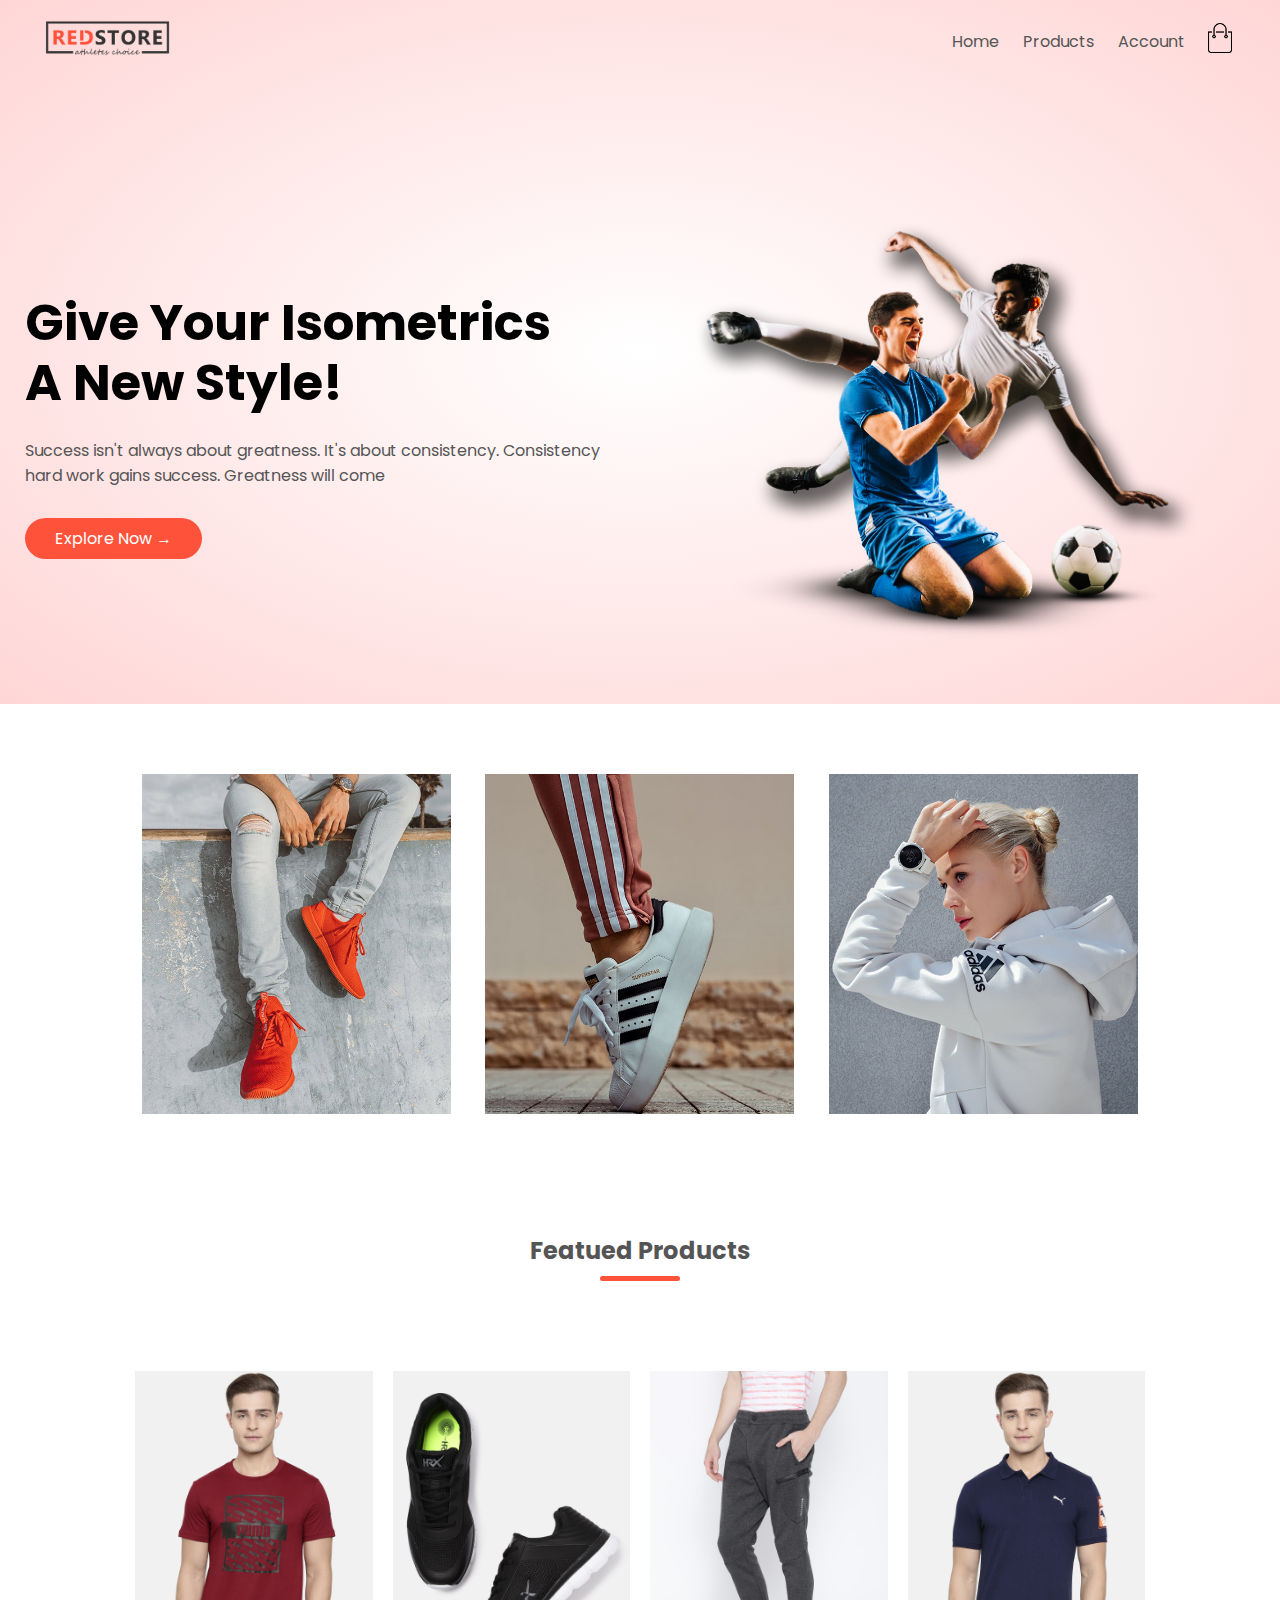
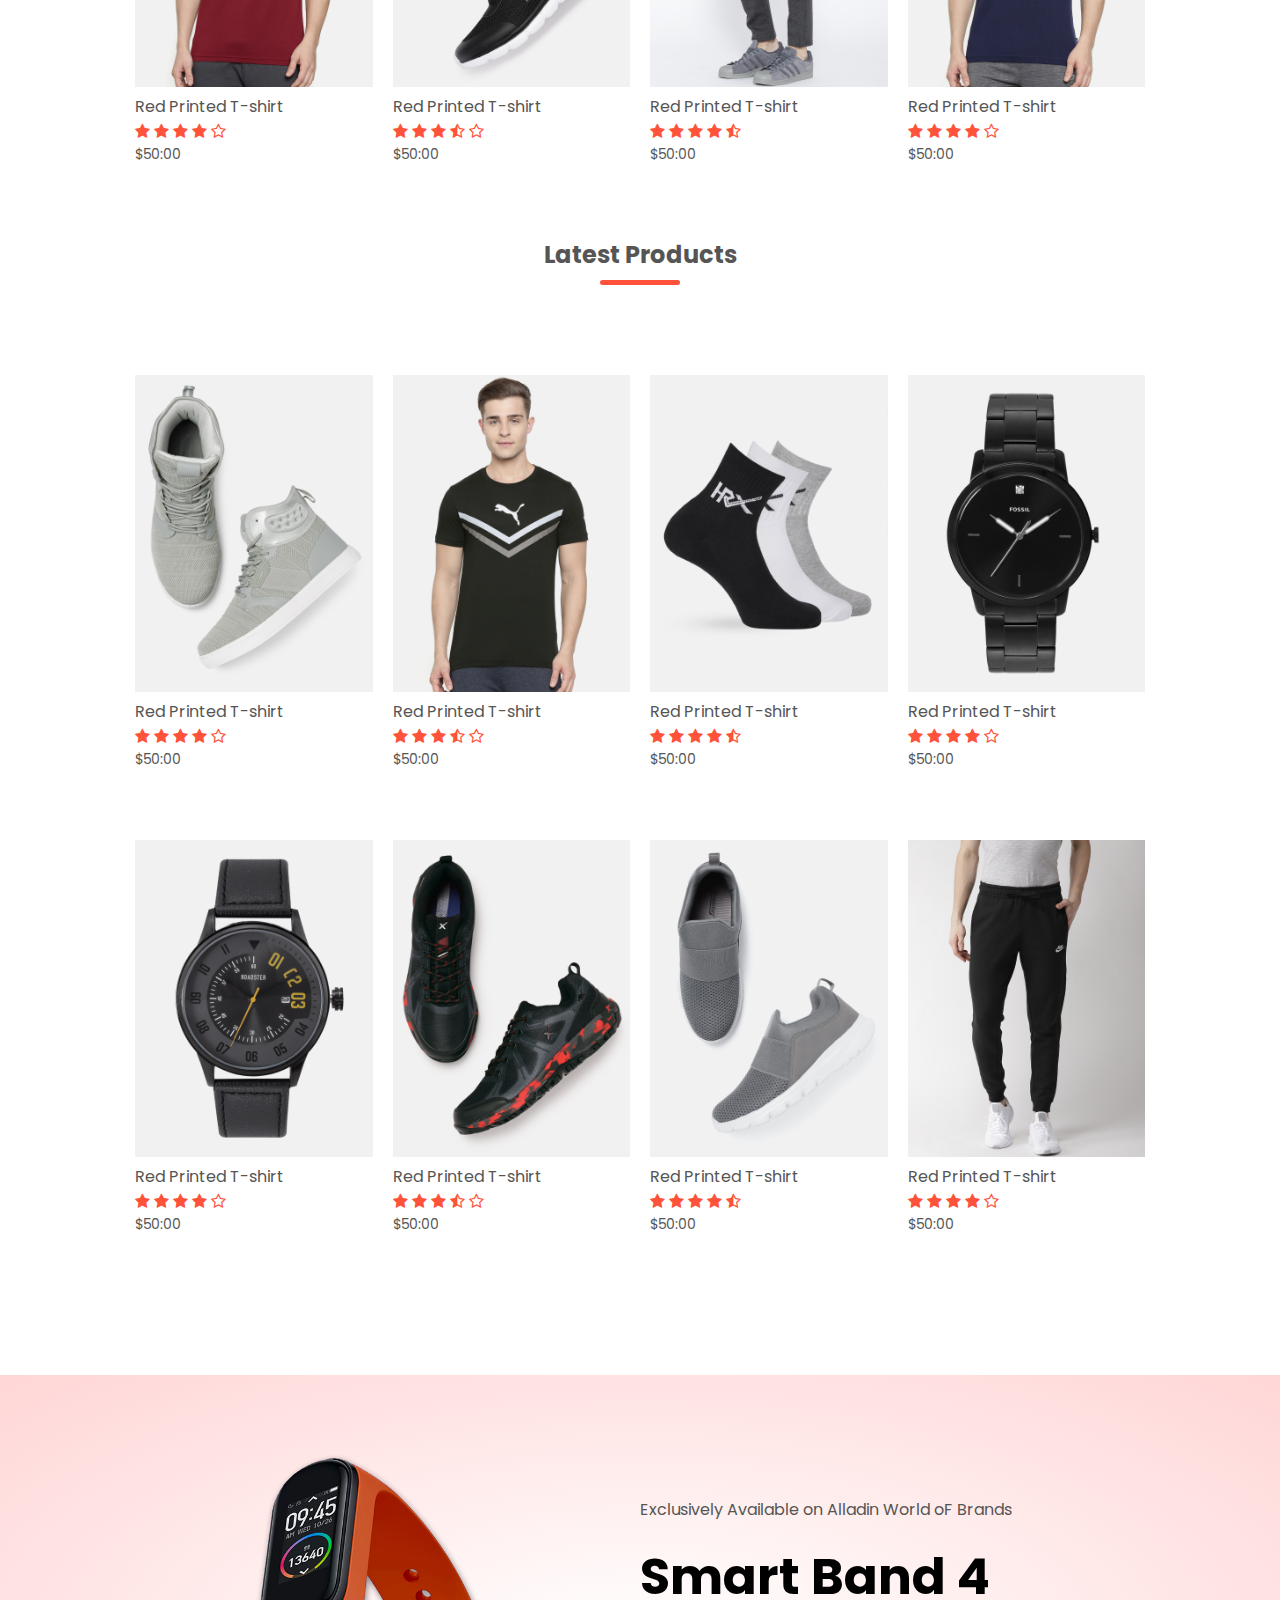
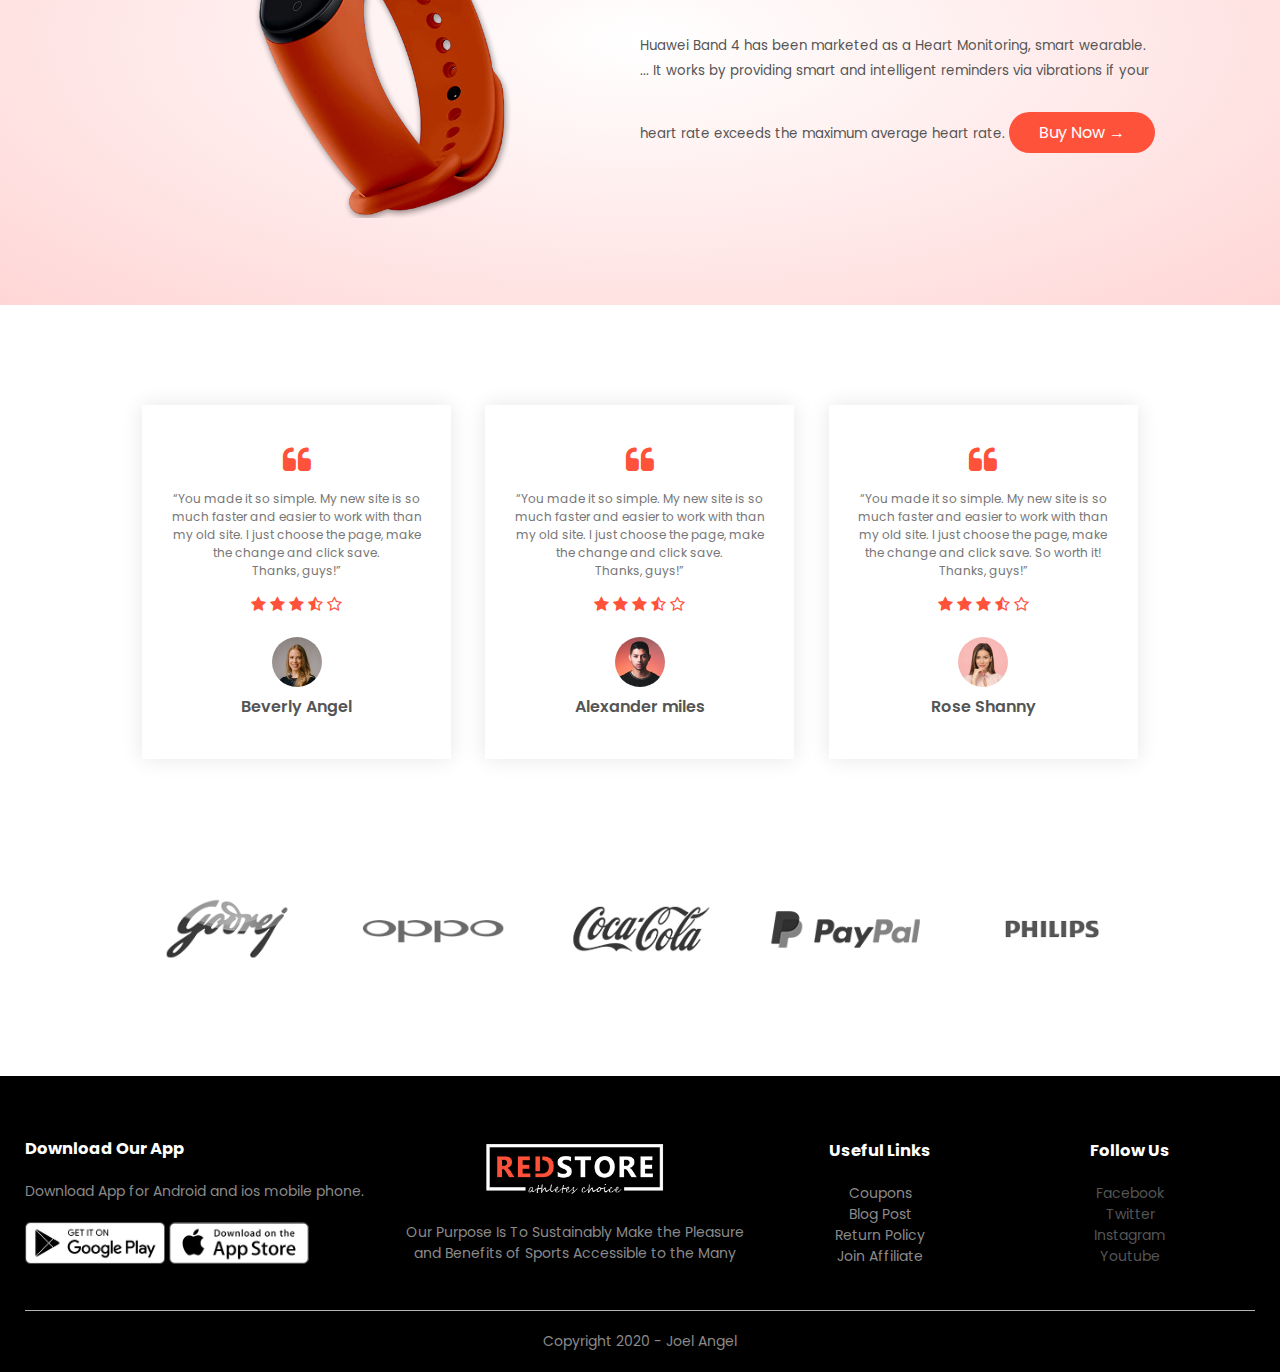
<file: index.html>
<!DOCTYPE html>
<html lang="en">

<head>
    <meta charset="UTF-8">
    <meta name="viewport" content="width=device-width, initial-scale=1.0">
    <title>Document</title>
    <link href="style.css" rel="stylesheet">
    <link href="https://fonts.googleapis.com/css2?family=Poppins:wght@200;300;400;500;600;700&display=swap"
        rel="stylesheet">
    <link rel="stylesheet" href="https://stackpath.bootstrapcdn.com/font-awesome/4.7.0/css/font-awesome.min.css">
</head>

<body>
    <!---------------Header Section---------------->
    <div class="header">
        <!--Section of the header-->
        <div class="container">
            <!--Never forget the container-->
            <div class="navbar">
                <div class="logo">
                    <a href="index.html"><img src="/img/logo.png" width="125px"></a>
                </div>
                <nav>
                    <ul id="MenuItems">
                        <li><a href="index.html">Home</a></li>
                        <li><a href="product.html">Products</a></li>
                        <!-- <li><a href="">About</a></li>
                        <li><a href="">Contact</a></li> -->
                        <li><a href="account.html">Account</a></li>
                    </ul>
                </nav>
                <a href="cart.html"><img src="/img/cart.png" width="30px" height="30px"></a>
                <img src="/img/menu.png" class="menu-icon" onclick="menutoggle()">
            </div>
            <div class="row">
                <!--The div row is for multiple columns-->
                <div class="col-2">
                    <h1>Give Your Isometrics<br> A New Style!</h1>
                    <p>Success isn't always about greatness. It's about consistency. Consistency<br>hard work gains
                        success. Greatness will come</p>
                    <a href="" class="btn">Explore Now &#8594;</a>
                </div>
                <div class="col-2">
                    <img src="/img/image1.png">
                </div>
            </div>
        </div>
    </div>
    <!---------------Featured Categories---------------->
    <section id="categories">
        <div class="small-container">
            <div class="row">
                <div class="col-3">
                    <img src="/img/category-1.jpg">
                </div>
                <div class="col-3">
                    <img src="/img/category-2.jpg">
                </div>
                <div class="col-3">
                    <img src="/img/category-3.jpg">
                </div>
            </div>
        </div>
    </section>
    <!---------------Featured Products---------------->
    <div class="small-container ">
        <h2 class="title">Featued Products</h2>
        <div class="row">
            <div class="col-4">
                <a href="product-detail.html"> <img src="/img/product-1.jpg"></a>
                <a href="product-detail.html">
                    <h4>Red Printed T-shirt</h4>
                </a>
                <div class="rating">
                    <i class="fa fa-star"></i>
                    <i class="fa fa-star"></i>
                    <i class="fa fa-star"></i>
                    <i class="fa fa-star"></i>
                    <i class="fa fa-star-o"></i>
                </div>
                <p>$50:00</p>
            </div>
            <div class="col-4">
                <a href="cart.html"><img src="/img/product-2.jpg"></a>
                <a href="cart.html" <h4>Red Printed T-shirt</h4></a>
                <div class="rating">
                    <i class="fa fa-star"></i>
                    <i class="fa fa-star"></i>
                    <i class="fa fa-star"></i>
                    <i class="fa fa-star-half-o"></i>
                    <i class="fa fa-star-o"></i>
                </div>
                <p>$50:00</p>
            </div>
            <div class="col-4">
                <a href="cart.html"><img src="/img/product-3.jpg"></a>
                <h4>Red Printed T-shirt</h4>
                <div class="rating">
                    <i class="fa fa-star"></i>
                    <i class="fa fa-star"></i>
                    <i class="fa fa-star"></i>
                    <i class="fa fa-star"></i>
                    <i class="fa fa-star-half-o"></i>
                </div>
                <p>$50:00</p>
            </div>
            <div class="col-4">
                <img src="/img/product-4.jpg" alt="">
                <h4>Red Printed T-shirt</h4>
                <div class="rating">
                    <i class="fa fa-star"></i>
                    <i class="fa fa-star"></i>
                    <i class="fa fa-star"></i>
                    <i class="fa fa-star"></i>
                    <i class="fa fa-star-o"></i>
                </div>
                <p>$50:00</p>
            </div>
        </div>
        <h2 class="title">Latest Products</h2>
        <div class="row">
            <div class="col-4">
                <img src="/img/product-5.jpg" alt="">
                <h4>Red Printed T-shirt</h4>
                <div class="rating">
                    <i class="fa fa-star"></i>
                    <i class="fa fa-star"></i>
                    <i class="fa fa-star"></i>
                    <i class="fa fa-star"></i>
                    <i class="fa fa-star-o"></i>
                </div>
                <p>$50:00</p>
            </div>
            <div class="col-4">
                <img src="/img/product-6.jpg" alt="">
                <h4>Red Printed T-shirt</h4>
                <div class="rating">
                    <i class="fa fa-star"></i>
                    <i class="fa fa-star"></i>
                    <i class="fa fa-star"></i>
                    <i class="fa fa-star-half-o"></i>
                    <i class="fa fa-star-o"></i>
                </div>
                <p>$50:00</p>
            </div>
            <div class="col-4">
                <img src="/img/product-7.jpg" alt="">
                <h4>Red Printed T-shirt</h4>
                <div class="rating">
                    <i class="fa fa-star"></i>
                    <i class="fa fa-star"></i>
                    <i class="fa fa-star"></i>
                    <i class="fa fa-star"></i>
                    <i class="fa fa-star-half-o"></i>
                </div>
                <p>$50:00</p>
            </div>
            <div class="col-4">
                <img src="/img/product-8.jpg" alt="">
                <h4>Red Printed T-shirt</h4>
                <div class="rating">
                    <i class="fa fa-star"></i>
                    <i class="fa fa-star"></i>
                    <i class="fa fa-star"></i>
                    <i class="fa fa-star"></i>
                    <i class="fa fa-star-o"></i>
                </div>
                <p>$50:00</p>
            </div>
            <div class="row">
                <div class="col-4">
                    <img src="/img/product-9.jpg" alt="">
                    <h4>Red Printed T-shirt</h4>
                    <div class="rating">
                        <i class="fa fa-star"></i>
                        <i class="fa fa-star"></i>
                        <i class="fa fa-star"></i>
                        <i class="fa fa-star"></i>
                        <i class="fa fa-star-o"></i>
                    </div>
                    <p>$50:00</p>
                </div>
                <div class="col-4">
                    <img src="/img/product-10.jpg" alt="">
                    <h4>Red Printed T-shirt</h4>
                    <div class="rating">
                        <i class="fa fa-star"></i>
                        <i class="fa fa-star"></i>
                        <i class="fa fa-star"></i>
                        <i class="fa fa-star-half-o"></i>
                        <i class="fa fa-star-o"></i>
                    </div>
                    <p>$50:00</p>
                </div>
                <div class="col-4">
                    <img src="/img/product-11.jpg" alt="">
                    <h4>Red Printed T-shirt</h4>
                    <div class="rating">
                        <i class="fa fa-star"></i>
                        <i class="fa fa-star"></i>
                        <i class="fa fa-star"></i>
                        <i class="fa fa-star"></i>
                        <i class="fa fa-star-half-o"></i>
                    </div>
                    <p>$50:00</p>
                </div>
                <div class="col-4">
                    <img src="/img/product-12.jpg" alt="">
                    <h4>Red Printed T-shirt</h4>
                    <div class="rating">
                        <i class="fa fa-star"></i>
                        <i class="fa fa-star"></i>
                        <i class="fa fa-star"></i>
                        <i class="fa fa-star"></i>
                        <i class="fa fa-star-o"></i>
                    </div>
                    <p>$50:00</p>
                </div>
            </div>
        </div>
    </div>
    <!----------offer------------>
    <div class="offer">
        <div class="small-container">
            <div class="row">
                <div class="col-2">
                    <img src="/img/exclusive.png" class="offer-img">
                </div>
                <div class="col-2">
                    <p>Exclusively Available on Alladin World oF Brands</p>
                    <h1>Smart Band 4</h1>
                    <small>
                        Huawei Band 4 has been marketed as a Heart Monitoring, smart wearable. ... It works by providing
                        smart and intelligent reminders via vibrations if your heart rate exceeds the maximum average
                        heart rate.
                    </small>
                    <a href="" class="btn">Buy Now &#8594;</a>
                </div>
            </div>
        </div>
    </div>
    <!------Testimonial------>
    <div class="testimonial">
        <div class="small-container">
            <div class="row">
                <div class="col-3">
                    <i class="fa fa-quote-left"></i>
                    <p>“You made it so simple. My new site is so much faster and easier to work with than my old site. I
                        just choose the page, make the change and click save.
                        <br>
                        Thanks, guys!”</p>
                    <div class="rating">
                        <i class="fa fa-star"></i>
                        <i class="fa fa-star"></i>
                        <i class="fa fa-star"></i>
                        <i class="fa fa-star-half-o"></i>
                        <i class="fa fa-star-o"></i>
                    </div>
                    <img src="/img/user-1.png" alt="">
                    <h3>Beverly Angel</h3>
                </div>
                <div class="col-3">
                    <i class="fa fa-quote-left"></i>
                    <p>“You made it so simple. My new site is so much faster and easier to work with than my old site. I
                        just choose the page, make the change and click save.
                        <br>
                        Thanks, guys!”</p>
                    <div class="rating">
                        <i class="fa fa-star"></i>
                        <i class="fa fa-star"></i>
                        <i class="fa fa-star"></i>
                        <i class="fa fa-star-half-o"></i>
                        <i class="fa fa-star-o"></i>
                    </div>
                    <img src="/img/user-2.png" alt="">
                    <h3>Alexander miles</h3>
                </div>
                <div class="col-3">
                    <i class="fa fa-quote-left"></i>
                    <p>“You made it so simple. My new site is so much faster and easier to work with than my old site. I
                        just choose the page, make the change and click save. So worth it!
                        <br>
                        Thanks, guys!”</p>
                    <div class="rating">
                        <i class="fa fa-star"></i>
                        <i class="fa fa-star"></i>
                        <i class="fa fa-star"></i>
                        <i class="fa fa-star-half-o"></i>
                        <i class="fa fa-star-o"></i>
                    </div>
                    <img src="/img/user-3.png" alt="">
                    <h3>Rose Shanny</h3>
                </div>
            </div>
        </div>
    </div>
    <!-------brands---------->
    <div class="brands">
        <div class="small-container">
            <div class="row">
                <div class="col-5">
                    <img src="/img/logo-godrej.png">
                </div>
                <div class="col-5">
                    <img src="/img/logo-oppo.png">
                </div>
                <div class="col-5">
                    <img src="/img/logo-coca-cola.png">
                </div>
                <div class="col-5">
                    <img src="/img/logo-paypal.png">
                </div>
                <div class="col-5">
                    <img src="/img/logo-philips.png">
                </div>
            </div>
        </div>
    </div>
    <!----------Footer--------->
    <div class="footer">
        <div class="container">
            <div class="row">
                <div class="footer-col-1">
                    <h3>Download Our App</h3>
                    <p>Download App for Android and ios mobile phone.</p>
                    <div class="app-logo">
                        <img src="/img/play-store.png" alt="">
                        <img src="/img/app-store.png" alt="">
                    </div>
                </div>
                <div class="footer-col-2">
                    <img src="/img/logo-white.png">
                    <p>Our Purpose Is To Sustainably Make the Pleasure and Benefits of Sports Accessible to the Many</p>
                </div>
                <div class="footer-col-3">
                    <h3>Useful Links</h3>
                    <ul>
                        <li>Coupons</li>
                        <li>Blog Post</li>
                        <li>Return Policy</li> 
                        <li>Join Affiliate</li>
                    </ul>
                </div>
                <div class="footer-col-4">
                    <h3>Follow Us</h3>
                    <ul>
                        <li><a href="http://www.facebook.com/">Facebook</a></li>
                        <li><a href="http://www.twitter.com/">Twitter</a></li>
                        <li><a href="http://www.instagram.com/">Instagram</a></li>
                        <li><a href="http://www.youtube.com/">Youtube</a></li>
                    </ul>
                </div>
            </div>
            <hr>
            <p class="copyright">Copyright 2020 - Joel Angel</p>
        </div>
    </div>
    <!-- ---------js for toggle menu--------- -->
    <script>
        var MenuItems = document.getElementById("MenuItems");

        MenuItems.style.maxHeight = "0px";

        function menutoggle() {
            if (MenuItems.style.maxHeight == "0px") {
                MenuItems.style.maxHeight = "200px";
            } else {
                MenuItems.style.maxHeight = "0px";
            }

        }
    </script>
</body>

   
</html>
</file>
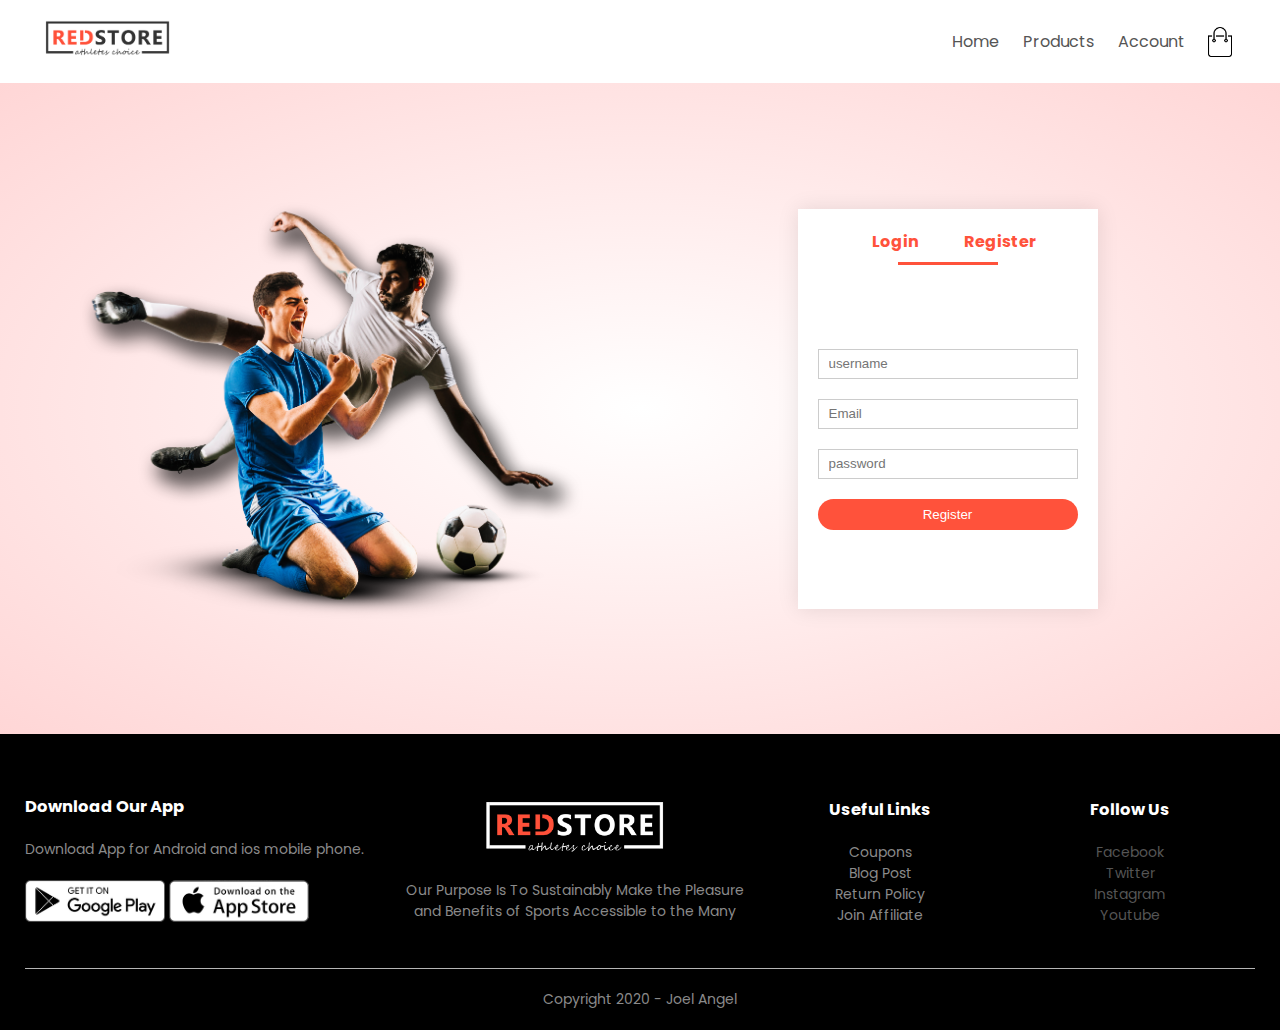
<file: account.html>
<!DOCTYPE html>
<html lang="en">
  <head>
    <meta charset="UTF-8" />
    <meta name="viewport" content="width=device-width, initial-scale=1.0" />
    <title>Account</title>
    <link href="style.css" rel="stylesheet" />
    <link
      href="https://fonts.googleapis.com/css2?family=Poppins:wght@200;300;400;500;600;700&display=swap"
      rel="stylesheet"
    />
    <link
      rel="stylesheet"
      href="https://stackpath.bootstrapcdn.com/font-awesome/4.7.0/css/font-awesome.min.css"
    />
  </head>
  <body>
    <!---------------Header Section---------------->
    <!--Section of the header-->
    <div class="container">
      <!--Never forget the container-->
      <div class="navbar">
        <div class="logo">
          <a href="index.html"><img src="/img/logo.png" width="125px" /></a>
        </div>
        <nav>
          <ul id="MenuItems">
            <li><a href="index.html">Home</a></li>
            <li><a href="product.html">Products</a></li>
            <!-- <li><a href = "">About</a></li>
            <li><a href = "">Contact</a></li> -->
            <li><a href="account.html">Account</a></li>
          </ul>
        </nav>
        <img src="/img/cart.png" width="30px" height="30px" />
        <img src="/img/menu.png" class="menu-icon" onclick="menutoggle()" />
      </div>
    </div>
    <!-- ----------------account--------------    -->
    <div class="account-page">
      <div class="container">
        <div class="row">
          <div class="col-2">
            <img src="/img/image1.png" width="100%" />
          </div>
          <div class="col-2">
            <div class="form-container">
              <div class="formbtn">
                <span onclick="login()">Login</span>
                <span onclick="register()">Register</span>
                <hr id="Indicator" />
              </div>
              <form id="loginForm">
                <input type="text" placeholder="username" required />
                <input type="password" placeholder="password" required />
                <button type="submit" class="btn">Login</button>
                <a href="">Forgot Password</a>
              </form>
              <form id="RegForm">
                <input type="text" placeholder="username" required />
                <input type="Email" placeholder="Email" required />
                <input type="password" placeholder="password" />
                <button type="submit" class="btn">Register</button>
              </form>
            </div>
          </div>
        </div>
      </div>
    </div>
    <!----------Footer--------->
    <div class="footer">
      <div class="container">
        <div class="row">
          <div class="footer-col-1">
            <h3>Download Our App</h3>
            <p>Download App for Android and ios mobile phone.</p>
            <div class="app-logo">
              <img src="/img/play-store.png" alt="" />
              <img src="/img/app-store.png" alt="" />
            </div>
          </div>
          <div class="footer-col-2">
            <img src="/img/logo-white.png" />
            <p>
              Our Purpose Is To Sustainably Make the Pleasure and Benefits of
              Sports Accessible to the Many
            </p>
          </div>
          <div class="footer-col-3">
            <h3>Useful Links</h3>
            <ul>
              <li>Coupons</li>
              <li>Blog Post</li>
              <li>Return Policy</li>
              <li>Join Affiliate</li>
            </ul>
          </div>
          <div class="footer-col-4">
            <h3>Follow Us</h3>
            <ul>
              <li><a href="http://www.facebook.com/">Facebook</a></li>
              <li><a href="http://www.twitter.com/">Twitter</a></li>
              <li><a href="http://www.instagram.com/">Instagram</a></li>
              <li><a href="http://www.youtube.com/">Youtube</a></li>
            </ul>
          </div>
        </div>
        <hr />
        <p class="copyright">Copyright 2020 - Joel Angel</p>
      </div>
    </div>
    <!-- ---------js for toggle menu--------- -->
    <script>
      var MenuItems = document.getElementById("MenuItems");

      MenuItems.style.maxHeight = "0px";

      function menutoggle() {
        if (MenuItems.style.maxHeight == "0px") {
          MenuItems.style.maxHeight = "200px";
        } else {
          MenuItems.style.maxHeight = "0px";
        }
      }
    </script>
    <!--js for account-->
    <script>
      var LoginForm = document.getElementById("loginForm");
      var RegForm = document.getElementById("RegForm");
      var Indicator = document.getElementById("Indicator");

      function register() {
        RegForm.style.transform = "translateX(0px)";
        LoginForm.style.transform = "translateX(0px)";
        Indicator.style.transform = "translateX(150px)";
      }

      function login() {
        RegForm.style.transform = "translateX(300px)";
        LoginForm.style.transform = "translateX(300px)";
        Indicator.style.transform = "translatex(0px)";
      }
    </script>
  </body>
</html>
</file>
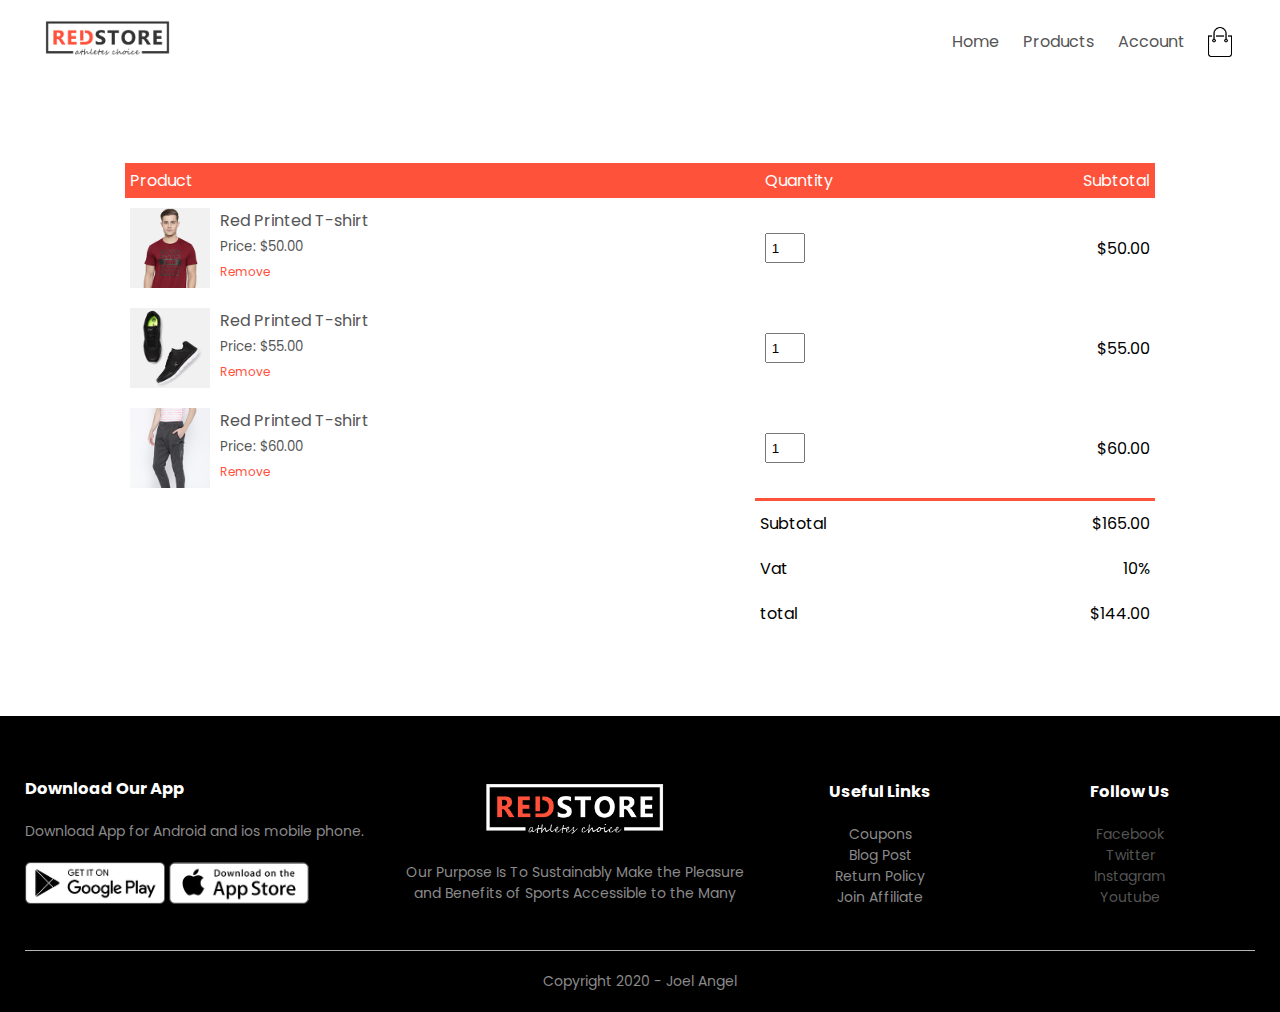
<file: cart.html>
<!DOCTYPE html>
<html lang="en">
  <head>
    <meta charset="UTF-8" />
    <meta name="viewport" content="width=device-width, initial-scale=1.0" />
    <title>Cart</title>
    <link href="style.css" rel="stylesheet" />
    <link
      href="https://fonts.googleapis.com/css2?family=Poppins:wght@200;300;400;500;600;700&display=swap"
      rel="stylesheet"
    />
    <link
      rel="stylesheet"
      href="https://stackpath.bootstrapcdn.com/font-awesome/4.7.0/css/font-awesome.min.css"
    />
  </head>
  <body>
    <!---------------Header Section---------------->
    <!--Section of the header-->
    <div class="container">
      <!--Never forget the container-->
      <div class="navbar">
        <div class="logo">
          <a href="cart.html"><img src="/img/logo.png" width="125px" /></a>
        </div>
        <nav>
          <ul id="MenuItems">
            <li><a href="index.html">Home</a></li>
            <li><a href="product.html">Products</a></li>
            <!-- <li><a href = "">About</a></li>
            <li><a href = "">Contact</a></li> -->
            <li><a href="account.html">Account</a></li>
          </ul>
        </nav>
        <img src="/img/cart.png" width="30px" height="30px" />
        <img src="/img/menu.png" class="menu-icon" onclick="menutoggle()" />
      </div>
    </div>

    <!---------Cart items details---------------->
    <div class="small-container cart-page">
      <table>
        <tr>
          <th>Product</th>
          <th>Quantity</th>
          <th>Subtotal</th>
        </tr>
        <!--BEGINNING OF THE FIRST ROW-->
        <tr>
          <td>
            <div class="cart-info">
              <img src="/img/buy-1.jpg" />
              <div>
                <p>Red Printed T-shirt</p>
                <small> Price: $50.00 </small>
                <br />
                <a href="">Remove</a>
              </div>
            </div>
          </td>
          <td><input type="number" value="1" /></td>
          <td>$50.00</td>
        </tr>
        <tr>
          <!--BEGINNING OF THE SECOND ROW-->
          <td>
            <div class="cart-info">
              <img src="/img/buy-2.jpg" />
              <div>
                <p>Red Printed T-shirt</p>
                <small> Price: $55.00 </small>
                <br />
                <a href="">Remove</a>
              </div>
            </div>
          </td>
          <td><input type="number" value="1" /></td>
          <td>$55.00</td>
        </tr>
        <tr>
          <!--BEGINNING OF THE THIRD ROW-->
          <td>
            <div class="cart-info">
              <img src="/img/buy-3.jpg" />
              <div>
                <p>Red Printed T-shirt</p>
                <small> Price: $60.00 </small>
                <br />
                <a href="">Remove</a>
              </div>
            </div>
          </td>
          <td><input type="number" value="1" /></td>
          <td>$60.00</td>
        </tr>
      </table>
      <div class="totalprice">
        <table>
          <tr>
            <td>Subtotal</td>
            <td>$165.00</td>
          </tr>
          <tr>
            <td>Vat</td>
            <td>10%</td>
          </tr>
          <tr>
            <td>total</td>
            <td>$144.00</td>
          </tr>
        </table>
      </div>
    </div>

    <!----------Footer--------->
    <div class="footer">
      <div class="container">
        <div class="row">
          <div class="footer-col-1">
            <h3>Download Our App</h3>
            <p>Download App for Android and ios mobile phone.</p>
            <div class="app-logo">
              <img src="/img/play-store.png" alt="" />
              <img src="/img/app-store.png" alt="" />
            </div>
          </div>
          <div class="footer-col-2">
            <img src="/img/logo-white.png" />
            <p>
              Our Purpose Is To Sustainably Make the Pleasure and Benefits of
              Sports Accessible to the Many
            </p>
          </div>
          <div class="footer-col-3">
            <h3>Useful Links</h3>
            <ul>
              <li>Coupons</li>
              <li>Blog Post</li>
              <li>Return Policy</li>
              <li>Join Affiliate</li>
            </ul>
          </div>
          <div class="footer-col-4">
            <h3>Follow Us</h3>
            <ul>
              <li><a href="http://www.facebook.com/">Facebook</a></li>
              <li><a href="http://www.twitter.com/">Twitter</a></li>
              <li><a href="http://www.instagram.com/">Instagram</a></li>
              <li><a href="http://www.youtube.com/">Youtube</a></li>
            </ul>
          </div>
        </div>
        <hr />
        <p class="copyright">Copyright 2020 - Joel Angel</p>
      </div>
    </div>
    <!-- ---------js for toggle menu--------- -->
    <script>
      var MenuItems = document.getElementById("MenuItems");

      MenuItems.style.maxHeight = "0px";

      function menutoggle() {
        if (MenuItems.style.maxHeight == "0px") {
          MenuItems.style.maxHeight = "200px";
        } else {
          MenuItems.style.maxHeight = "0px";
        }
      }
    </script>
  </body>
</html>
</file>
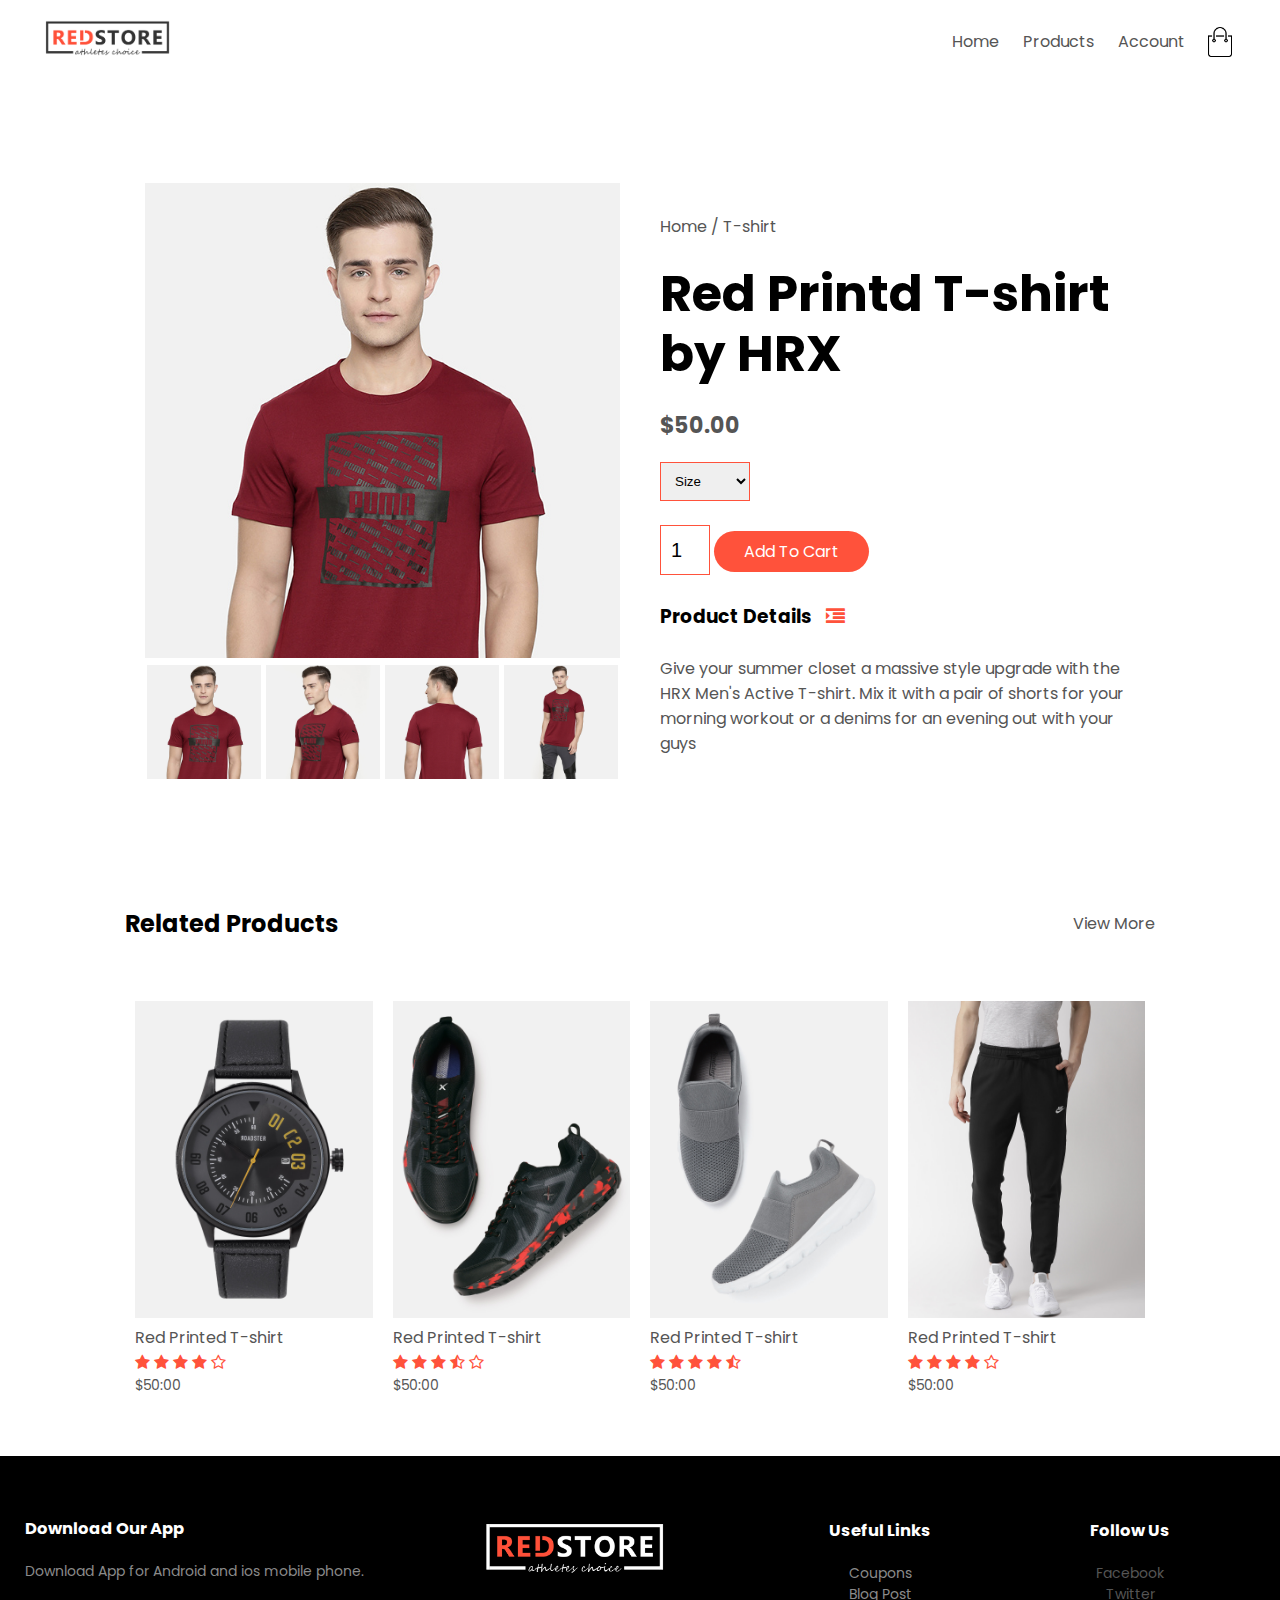
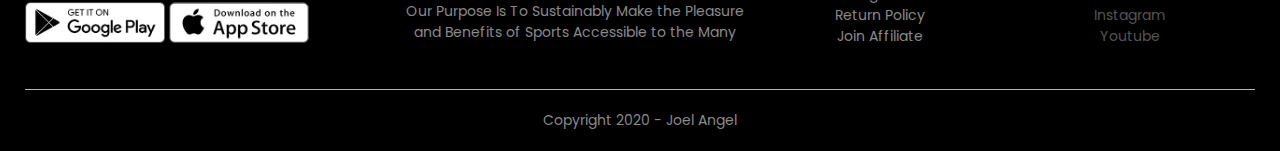
<file: product-detail.html>
<!DOCTYPE html>
<html lang="en">
<head>
<meta charset="UTF-8">
<meta name="viewport" content="width=device-width, initial-scale=1.0">
<title>All Products Store</title>
<link href = "style.css" rel = "stylesheet">
<link href="https://fonts.googleapis.com/css2?family=Poppins:wght@200;300;400;500;600;700&display=swap" rel="stylesheet">
<link rel = "stylesheet" href = "https://stackpath.bootstrapcdn.com/font-awesome/4.7.0/css/font-awesome.min.css">
</head>
<body>
<!---------------Header Section---------------->
<!--Section of the header-->
<div class="container"> <!--Never forget the container-->
<div class="navbar">
    <div class="logo">
        <a href = "index.html"><img src = "/img/logo.png" width="125px"></a>
    </div>
    <nav>
        <ul id = "MenuItems">
            <li><a href = "index.html">Home</a></li>
            <li><a href = "product.html">Products</a></li>
            <!-- <li><a href = "">About</a></li>
            <li><a href = "">Contact</a></li> -->
            <li><a href = "account.html">Account</a></li>
        </ul>
    </nav>
    <img src = "/img/cart.png" width="30px" height="30px">
    <img src = "/img/menu.png" class = "menu-icon" onclick="menutoggle()">
</div> 
</div>


<!-- ----------------Single Product Details--------------- -->

<div class="small-container single-product">
<div class="row">
    <div class="col-2">
        <img src="/img/gallery-1.jpg" width="100%" id = "productImg">
        <div class="small-img-row">
            <div class="small-img-col">
                <img src="/img/gallery-1.jpg" width = "100%" class = "small-img">
            </div>
            <div class="small-img-col">
                <img src="/img/gallery-2.jpg" width = "100%" class = "small-img">
            </div>
            <div class="small-img-col">
                <img src="/img/gallery-3.jpg" width = "100%" class = "small-img">
            </div>
            <div class="small-img-col">
                <img src="/img/gallery-4.jpg" width = "100%" class = "small-img">
            </div>
    </div>

    </div>      
    <div class="col-2">
        <p>Home / T-shirt</p>
        <h1>Red Printd T-shirt by HRX</h1>
            <h4>$50.00</h4>
            <select>
                <option>Size</option>
                <option>XXL</option>
                <option>XL</option>
                <option>Large</option>
                <option>Medium</option>
                <option>Small</option>
            </select>
            <input type = "number" value = "1">
            <a href="" class = "btn">Add To Cart</a>
            <h3>Product Details  <i class="fa fa-indent"></i></h3>
            <br>
            <p>Give your summer closet a massive style upgrade with the HRX Men's Active T-shirt. Mix it with a pair of shorts for your morning workout or a denims for an evening out with your guys</p>
    </div>
</div>
</div>
<!-- ---------------------title------------------- -->
<div class="small-container">
    <div class="row row-2">
        <h2>Related Products</h2>
        <p>View More</p>
    </div>
</div>


<div class = "small-container "> 
            <div class = "row">
                <div class="col-4">
                        <img src="/img/product-9.jpg" alt="">
                        <h4>Red Printed T-shirt</h4>
                        <div class="rating">
                            <i class="fa fa-star"></i>
                            <i class="fa fa-star"></i>
                            <i class="fa fa-star"></i>
                            <i class="fa fa-star"></i>
                            <i class="fa fa-star-o"></i>
                        </div>
                        <p>$50:00</p>
                </div>
                <div class="col-4">
                    <img src="/img/product-10.jpg" alt="">
                    <h4>Red Printed T-shirt</h4>
                    <div class="rating">
                        <i class="fa fa-star"></i>
                        <i class="fa fa-star"></i>
                        <i class="fa fa-star"></i>
                        <i class="fa fa-star-half-o"></i>
                        <i class="fa fa-star-o"></i>
                    </div>
                    <p>$50:00</p>
            </div>
            <div class="col-4">
                <img src="/img/product-11.jpg" alt="">
                <h4>Red Printed T-shirt</h4>
                <div class="rating">
                    <i class="fa fa-star"></i>
                    <i class="fa fa-star"></i>
                    <i class="fa fa-star"></i>
                    <i class="fa fa-star"></i>
                    <i class="fa fa-star-half-o"></i>
                </div>
                <p>$50:00</p>
        </div>
        <div class="col-4">
            <img src="/img/product-12.jpg" alt="">
            <h4>Red Printed T-shirt</h4>
            <div class="rating">
                <i class="fa fa-star"></i>
                <i class="fa fa-star"></i>
                <i class="fa fa-star"></i>
                <i class="fa fa-star"></i>
                <i class="fa fa-star-o"></i>
            </div>
            <p>$50:00</p>
        </div>
        </div>
        </div> 
        </div>     
        
    <!----------Footer--------->
    <div class="footer">
        <div class="container">
            <div class="row">
                <div class="footer-col-1">
                    <h3>Download Our App</h3>
                    <p>Download App for Android and ios mobile phone.</p>
                    <div class="app-logo">
                        <img src="/img/play-store.png" alt="">
                        <img src="/img/app-store.png" alt="">
                    </div>
                </div>
                <div class="footer-col-2">
                    <img src="/img/logo-white.png">
                    <p>Our Purpose Is To Sustainably Make the Pleasure and Benefits of Sports  Accessible to the Many</p>
                </div>
                <div class="footer-col-3">
                    <h3>Useful Links</h3>
                        <ul>
                            <li>Coupons</li>
                            <li>Blog Post</li>
                            <li>Return Policy</li>
                            <li>Join Affiliate</li>
                        </ul>
                </div>
                <div class="footer-col-4">
                    <h3>Follow Us</h3>
                        <ul>
                            <li><a href = "http://www.facebook.com/">Facebook</a></li>
                            <li><a href = "http://www.twitter.com/">Twitter</a></li>
                            <li><a href = "http://www.instagram.com/">Instagram</a></li>
                            <li><a href = "http://www.youtube.com/">Youtube</a></li>
                        </ul>
                </div>
            </div>
            <hr>
            <p class = "copyright">Copyright 2020 - Joel Angel</p>
        </div>
    </div>
    <!-- ---------js for toggle menu--------- -->
    <script>
        var MenuItems = document.getElementById("MenuItems");

        MenuItems.style.maxHeight = "0px";

        function menutoggle() {
            if(MenuItems.style.maxHeight == "0px")  
            {
                MenuItems.style.maxHeight = "200px";
            }
            else 
            {
                MenuItems.style.maxHeight = "0px";
            }
            
        }
    </script>

            <!-- ---------js for product gallery--------- -->
            <script>
                var productImg = document.getElementById("productImg");
                var smallImg = document.getElementsByClassName("small-img");

                    smallImg[0].onclick = function()
                        {
                        productImg.src = smallImg[0].src;
                    }    
                    smallImg[1].onclick = function() 
                    {
                        productImg.src = smallImg[1].src;
                    }    
                    smallImg[2].onclick = function() 
                    {
                        productImg.src = smallImg[2].src;
                    }  
                    smallImg[3].onclick = function() 
                    {
                        productImg.src = smallImg[3].src;
                    }      
            </script>

</body>
</html>
</file>
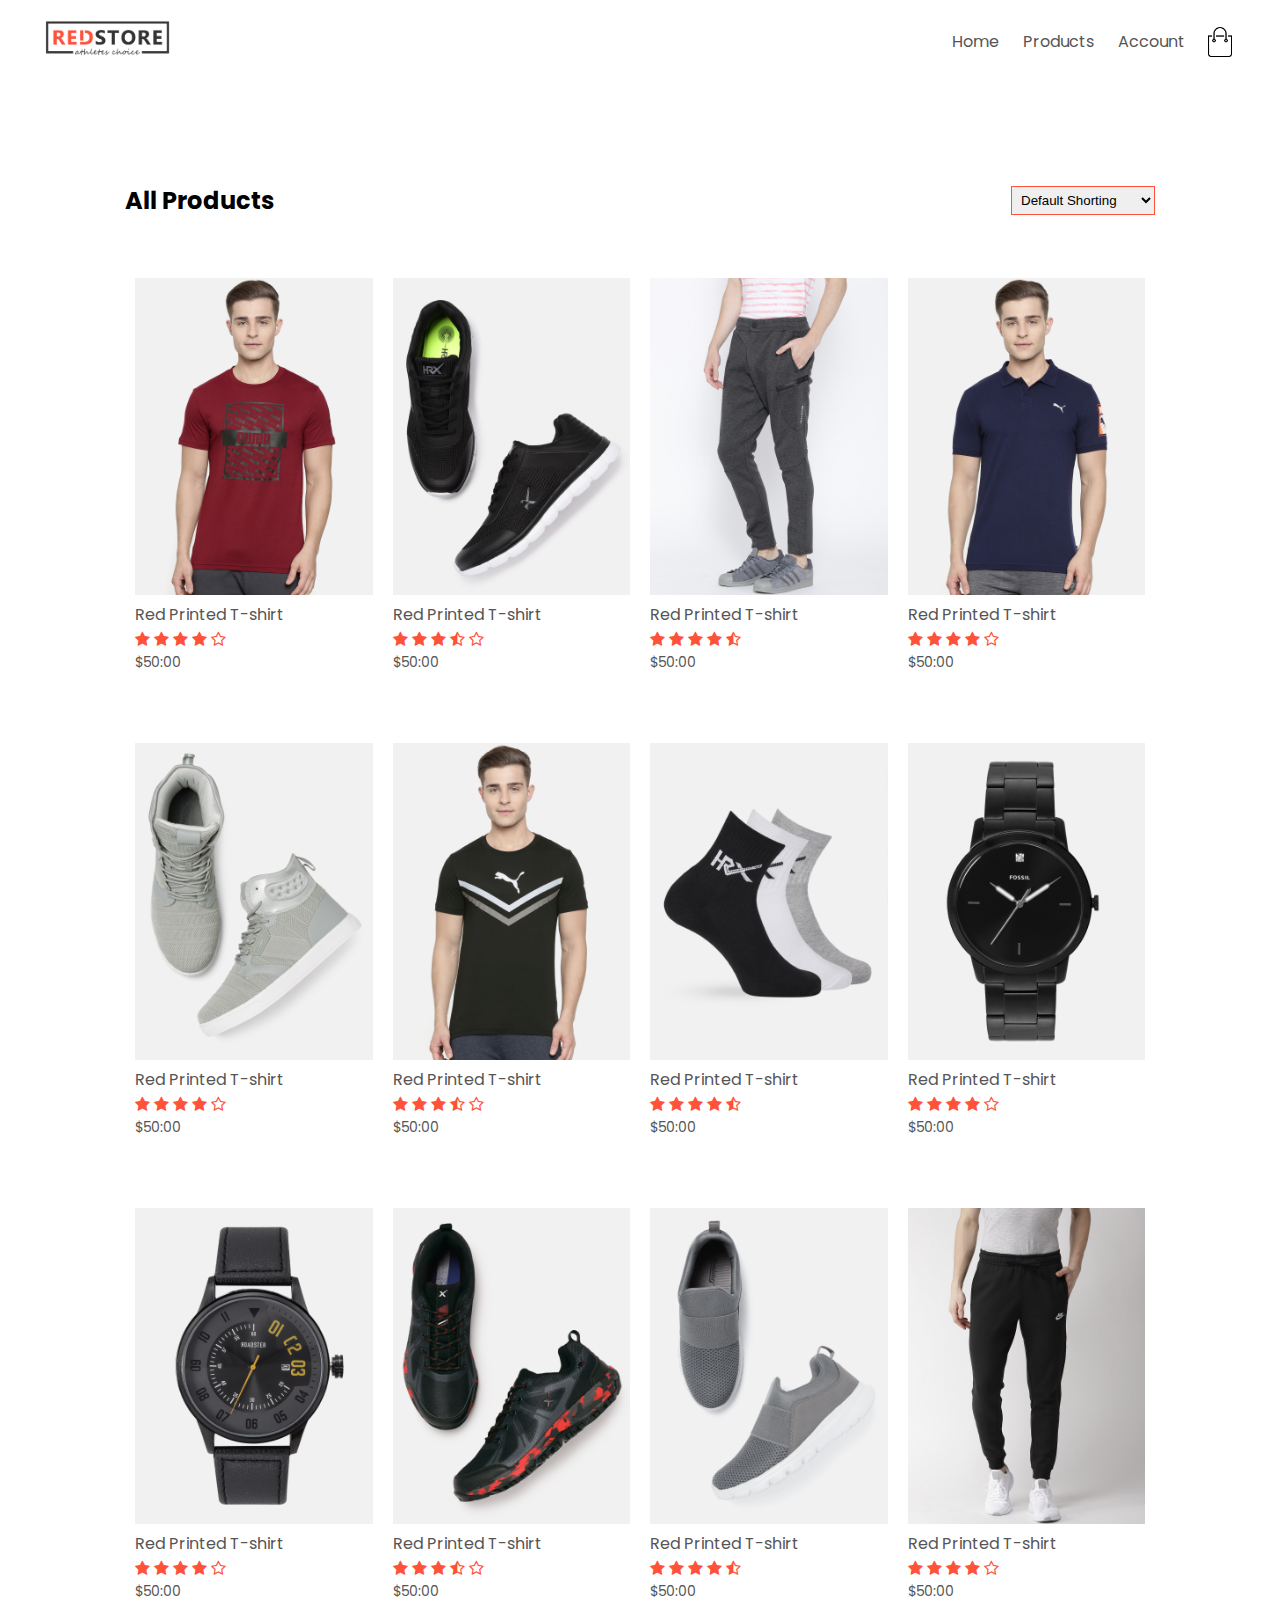
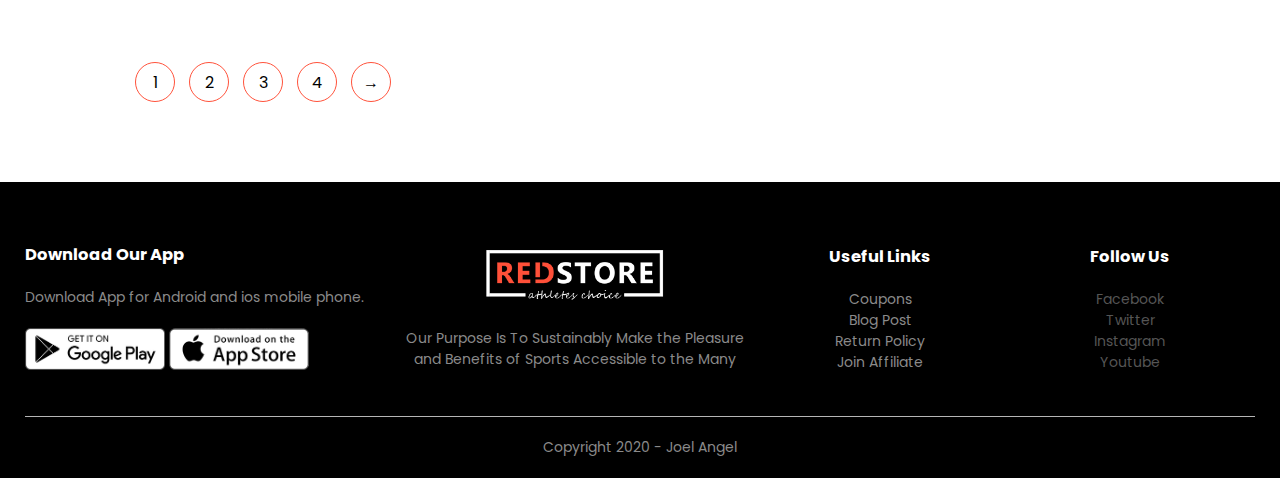
<file: product.html>
<!DOCTYPE html>
<html lang="en">
<head>
    <meta charset="UTF-8">
    <meta name="viewport" content="width=device-width, initial-scale=1.0">
    <title>All Products Store</title>
    <link href = "style.css" rel = "stylesheet">
    <link href="https://fonts.googleapis.com/css2?family=Poppins:wght@200;300;400;500;600;700&display=swap" rel="stylesheet">
    <link rel = "stylesheet" href = "https://stackpath.bootstrapcdn.com/font-awesome/4.7.0/css/font-awesome.min.css">
</head>
<body>
    <!---------------Header Section---------------->
<!--Section of the header-->
    <div class="container"> <!--Never forget the container-->
        <div class="navbar">
            <div class="logo">
                <a href = "index.html"><img src = "/img/logo.png" width="125px"></a>
            </div>
            <nav>
                <ul id = "MenuItems">
                    <li><a href = "index.html">Home</a></li>
                    <li><a href = "product.html">Products</a></li>
                    <!-- <li><a href = "">About</a></li>
                    <li><a href = "">Contact</a></li> -->
                    <li><a href = "account.html">Account</a></li>
                </ul>
            </nav>
            <img src = "/img/cart.png" width="30px" height="30px">
            <img src = "/img/menu.png" class = "menu-icon" onclick="menutoggle()">
        </div> 
    </div>
    <!---------------Featured Products---------------->
        <div class = "small-container ">
            <div class="row row-2">
                <h2>All Products</h2>
                    <select>
                        <option>Default Shorting</option>
                        <option>Short by price</option>
                        <option>Short by popularity</option>
                        <option>Short by Sale</option>

                    </select>
            </div>
            <div class = "row">
                        <div class="col-4">
                                <a href = "cart.html"><img src="/img/product-1.jpg" alt=""></a>
                                <a href = "cart.html"><h4>Red Printed T-shirt</h4></a>
                                <div class="rating">
                                    <i class="fa fa-star"></i>
                                    <i class="fa fa-star"></i>
                                    <i class="fa fa-star"></i>
                                    <i class="fa fa-star"></i>
                                    <i class="fa fa-star-o"></i>
                                </div>
                                <p>$50:00</p>
                        </div>
                        <div class="col-4">
                            <a href = "cart.html"><img src="/img/product-2.jpg" ></a>
                            <a href = "cart.html"><h4>Red Printed T-shirt</h4></a> 
                            <div class="rating">
                                <i class="fa fa-star"></i>
                                <i class="fa fa-star"></i>
                                <i class="fa fa-star"></i>
                                <i class="fa fa-star-half-o"></i>
                                <i class="fa fa-star-o"></i>
                            </div>
                            <p>$50:00</p>
                    </div>
                    <div class="col-4">
                        <a href = "cart.html"><img src="/img/product-3.jpg" alt=""></a>
                        <a href = "cart.html"<h4>Red Printed T-shirt</h4></a>
                        <div class="rating">
                            <i class="fa fa-star"></i>
                            <i class="fa fa-star"></i>
                            <i class="fa fa-star"></i>
                            <i class="fa fa-star"></i>
                            <i class="fa fa-star-half-o"></i>
                        </div>
                        <p>$50:00</p>
                </div>
                <div class="col-4">
                    <img src="/img/product-4.jpg" alt="">
                    <h4>Red Printed T-shirt</h4>
                    <div class="rating">
                        <i class="fa fa-star"></i>
                        <i class="fa fa-star"></i>
                        <i class="fa fa-star"></i>
                        <i class="fa fa-star"></i>
                        <i class="fa fa-star-o"></i>
                    </div>
                    <p>$50:00</p>
                    </div>
                    </div>   
                    <div class = "row">
                        <div class="col-4">
                                <img src="/img/product-5.jpg" alt="">
                                <h4>Red Printed T-shirt</h4>
                                <div class="rating">
                                    <i class="fa fa-star"></i>
                                    <i class="fa fa-star"></i>
                                    <i class="fa fa-star"></i>
                                    <i class="fa fa-star"></i>
                                    <i class="fa fa-star-o"></i>
                                </div>
                                <p>$50:00</p>
                        </div>
                        <div class="col-4">
                            <img src="/img/product-6.jpg" alt="">
                            <h4>Red Printed T-shirt</h4>
                            <div class="rating">
                                <i class="fa fa-star"></i>
                                <i class="fa fa-star"></i>
                                <i class="fa fa-star"></i>
                                <i class="fa fa-star-half-o"></i>
                                <i class="fa fa-star-o"></i>
                            </div>
                            <p>$50:00</p>
                    </div>
                    <div class="col-4">
                        <img src="/img/product-7.jpg" alt="">
                        <h4>Red Printed T-shirt</h4>
                        <div class="rating">
                            <i class="fa fa-star"></i>
                            <i class="fa fa-star"></i>
                            <i class="fa fa-star"></i>
                            <i class="fa fa-star"></i>
                            <i class="fa fa-star-half-o"></i>
                        </div>
                        <p>$50:00</p>
                </div>
                <div class="col-4">
                    <img src="/img/product-8.jpg" alt="">
                    <h4>Red Printed T-shirt</h4>
                    <div class="rating">
                        <i class="fa fa-star"></i>
                        <i class="fa fa-star"></i>
                        <i class="fa fa-star"></i>
                        <i class="fa fa-star"></i>
                        <i class="fa fa-star-o"></i>
                    </div>
                    <p>$50:00</p>
                    </div>
                    <div class = "row">
                        <div class="col-4">
                                <img src="/img/product-9.jpg" alt="">
                                <h4>Red Printed T-shirt</h4>
                                <div class="rating">
                                    <i class="fa fa-star"></i>
                                    <i class="fa fa-star"></i>
                                    <i class="fa fa-star"></i>
                                    <i class="fa fa-star"></i>
                                    <i class="fa fa-star-o"></i>
                                </div>
                                <p>$50:00</p>
                        </div>
                        <div class="col-4">
                            <img src="/img/product-10.jpg" alt="">
                            <h4>Red Printed T-shirt</h4>
                            <div class="rating">
                                <i class="fa fa-star"></i>
                                <i class="fa fa-star"></i>
                                <i class="fa fa-star"></i>
                                <i class="fa fa-star-half-o"></i>
                                <i class="fa fa-star-o"></i>
                            </div>
                            <p>$50:00</p>
                    </div>
                    <div class="col-4">
                        <img src="/img/product-11.jpg" alt="">
                        <h4>Red Printed T-shirt</h4>
                        <div class="rating">
                            <i class="fa fa-star"></i>
                            <i class="fa fa-star"></i>
                            <i class="fa fa-star"></i>
                            <i class="fa fa-star"></i>
                            <i class="fa fa-star-half-o"></i>
                        </div>
                        <p>$50:00</p>
                </div>
                <div class="col-4">
                    <img src="/img/product-12.jpg" alt="">
                    <h4>Red Printed T-shirt</h4>
                    <div class="rating">
                        <i class="fa fa-star"></i>
                        <i class="fa fa-star"></i>
                        <i class="fa fa-star"></i>
                        <i class="fa fa-star"></i>
                        <i class="fa fa-star-o"></i>
                    </div>
                    <p>$50:00</p>
                </div>
                </div>
                </div> 
                <div class="page-btn">
                    <span>1</span>
                    <span>2</span>
                    <span>3</span>
                    <span>4</span>
                    <span>&#8594;</span>
                </div>
                </div>                   
            <!----------Footer--------->
            <div class="footer">
                <div class="container">
                    <div class="row">
                        <div class="footer-col-1">
                            <h3>Download Our App</h3>
                            <p>Download App for Android and ios mobile phone.</p>
                            <div class="app-logo">
                                <img src="/img/play-store.png" alt="">
                                <img src="/img/app-store.png" alt="">
                            </div>
                        </div>
                        <div class="footer-col-2">
                            <img src="/img/logo-white.png">
                            <p>Our Purpose Is To Sustainably Make the Pleasure and Benefits of Sports  Accessible to the Many</p>
                        </div>
                        <div class="footer-col-3">
                            <h3>Useful Links</h3>
                                <ul>
                                    <li>Coupons</li>
                                    <li>Blog Post</li>
                                    <li>Return Policy</li>
                                    <li>Join Affiliate</li>
                                </ul>
                        </div>
                        <div class="footer-col-4">
                            <h3>Follow Us</h3>
                                <ul>
                                    <li><a href = "http://www.facebook.com/">Facebook</a></li>
                                    <li><a href = "http://www.twitter.com/">Twitter</a></li>
                                    <li><a href = "http://www.instagram.com/">Instagram</a></li>
                                    <li><a href = "http://www.youtube.com/">Youtube</a></li>
                                </ul>
                        </div>
                    </div>
                    <hr>
                    <p class = "copyright">Copyright 2020 - Joel Angel</p>
                </div>
            </div>
            <!-- ---------js for toggle menu--------- -->
            <script>
                var MenuItems = document.getElementById("MenuItems");

                MenuItems.style.maxHeight = "0px";

                function menutoggle() {
                    if(MenuItems.style.maxHeight == "0px")  
                    {
                        MenuItems.style.maxHeight = "200px";
                    }
                    else 
                    {
                        MenuItems.style.maxHeight = "0px";
                    }
                    
                }
            </script>
</body>
</html>
</file>
<file: style.css>
* {
  box-sizing: border-box;
  padding: 0;
  margin: 0;
}

body {
  font-family: "Poppins", sans-serif;
}

.header {
  background: radial-gradient(#fff, #ffd6d6);
}

.header .row {
  margin-top: 70px;
}

.navbar {
  display: flex;
  align-items: center;
  padding: 20px;
}

nav {
  flex: 1;
  text-align: right;
}

nav ul {
  display: inline-block;
  list-style-type: none;
}

nav ul li {
  display: inline-block;
  /*we said display inline block here so that it can be straight*/
  margin-right: 20px;
  /*to give it some space for the links to be evenly separated*/
}
nav ul li a {
  transition: all 1s ease-in-out;
}

nav ul li a:hover {
  border-bottom: 1px solid #000;

  -webkit-transform: scale(1.3);
  -ms-transform: scale(1.3);
  transform: scale(1.3);
  transition: 0.4s;

  color: black;
}

a {
  text-decoration: none;
  color: #555;
}

p {
  color: #555;
}

.container {
  max-width: 1300px;
  margin: auto;
  padding-left: 25px;
  padding-right: 25px;
}

.row {
  display: flex;
  align-items: center;
  flex-wrap: wrap;
  justify-content: space-around;
}

.col-2 {
  flex-basis: 50%;
  min-width: 300px;
}

/*This is for the h1 and the p tag*/

.col-2 img {
  /*This is for the image*/
  max-width: 100%;
  padding: 50px;
}

.col-2 h1 {
  font-size: 50px;
  line-height: 60px;
  margin: 25px 0;
}

.btn {
  display: inline-block;
  background: #ff523b;
  color: #fff;
  padding: 8px 30px;
  margin: 30px 0;
  border-radius: 30px;
  transition: 0.5s ease-in-out;
}

.btn:hover {
  background: #563434;
}

#categories {
  margin: 70px 0;
}

.col-3 {
  flex-basis: 30%;
  min-width: 250px;
  margin-bottom: 30px;
  transition: all 0.2s linear;
}

.col-3 img {
  width: 100%;
  transition: all 0.2s linear;
}

.col-3:hover {
  transform: scale(1.1);
}

.small-container {
  max-width: 1080px;
  margin: 0 auto;
  padding-left: 25px;
  /*what he does with the padding is to make the image perfect*/
  padding-right: 25px;
}

.col-4 {
  flex-basis: 25%;
  padding: 10px;
  min-width: 200px;
  margin-bottom: 50px;
  transition: 0.5s;
}

.col-4 img {
  width: 100%;
}

.title {
  text-align: center;
  margin: 0 auto 80px;
  position: relative;
  line-height: 60px;
  color: #555;
}

.title::after {
  content: "";
  background: #ff523b;
  width: 80px;
  height: 5px;
  border-radius: 5px;
  position: absolute;
  bottom: 0;
  left: 50%;
  transform: translateX(-50%);
}

h4 {
  color: #555;
  font-weight: normal;
}

.col-4 p {
  font-size: 14px;
}

.rating .fa {
  color: #ff523b;
}

.col-4:hover {
  transform: translateY(-20px);
  /* X is left right, Y is up down*/
}

/*OFFER*/
.offer {
  padding: 30px 0;
  background: radial-gradient(#fff, #ffd6d6);
  margin-top: 80px;
}

.col-2 .offer-img {
  padding: 50px;
}

small {
  color: #555;
}

.btn {
  display: inline-block;
  background: #ff523b;
  color: #fff;
  padding: 8px 30px;
  margin: 30px 0;
  border-radius: 30px;
  transition: 0.5s ease-in-out;
}

/*.testimonial */

.testimonial {
  padding-top: 100px;
}

.testimonial .col-3 {
  text-align: center;
  padding: 40px 20px;
  box-shadow: 0 0 20px 0px rgba(0, 0, 0, 0.1);
  cursor: pointer;
  transition: transform.5s;
}

.testimonial .col-3 img {
  width: 50px;
  margin-top: 20px;
  border-radius: 50%;
}

.testimonial .col-3:hover {
  transform: translateY(-10px);
}

.fa.fa-quote-left {
  font-size: 30px;
  color: #ff523b;
}

.col-3 p {
  font-size: 12px;
  margin: 12px 0;
  color: #777;
}

.testimonial .col-3 h3 {
  font-weight: 600;
  color: #555;
  font-size: 16px;
}

/*--------------------Brands-----------*/

.brands {
  margin: 100px auto;
}

.col-5 {
  width: 160px;
}

.col-5 img {
  width: 100%;
  cursor: pointer;
  filter: grayscale(100%);
}

.col-5 img:hover {
  filter: grayscale(0);
}

/*--------------footer---------------*/
.footer {
  background: #000;
  color: #8a8a8a;
  font-size: 14px;
  padding: 60px 0 20px;
}

.footer p {
  color: #8a8a8a;
}

.footer h3 {
  color: white;
  margin-bottom: 20px;
}

.footer-col-1,
.footer-col-2,
.footer-col-3,
.footer-col-4 {
  min-width: 250px;
  margin-bottom: 20px;
}

.footer-col-1 {
  flex-basis: 30%;
}

.footer-col-2 {
  flex: 1;
  text-align: center;
}

.footer-col-2 img {
  width: 180px;
  margin-bottom: 20px;
}

.footer-col-3,
.footer-col-4 {
  flex-basis: 12%;
  text-align: center;
}

ul {
  list-style: none;
}

.app-logo {
  margin-top: 20px;
}

.app-logo img {
  width: 140px;
}

.footer hr {
  border: none;
  background: #b5b5b5;
  height: 1px;
  margin: 20px 0;
}

.copyright {
  text-align: center;
}

.menu-icon {
  width: 28px;
  margin-left: 20px;
  display: none;
}

/* -----------------media queries----------- */

@media only screen and (max-width: 800px) {
  nav ul {
    position: absolute;
    top: 70px;
    left: 0;
    background: #333;
    width: 100%;
    overflow: hidden;
    transition: max-height 0.5s;
  }

  nav ul li {
    display: block;
    margin: 10px 50px 10px 0;
  }

  nav ul li a {
    color: white;
  }

  .menu-icon {
    display: block;
    cursor: pointer;
  }
}

/*----------all products----------*/

.row-2 {
  justify-content: space-between;
  margin: 100px auto 50px;
}

select {
  border: 1px solid #ff523b;
  padding: 5px;
}

select:focus {
  outline: none;
}

.page-btn {
  margin: 0 auto 80px;
  transition: 0.5s;
}

.page-btn span {
  display: inline-block;
  border: 1px solid #ff523b;
  margin-left: 10px;
  width: 40px;
  height: 40px;
  text-align: center;
  line-height: 40px;
  cursor: pointer;
  border-radius: 50%;
}

.page-btn span:hover {
  background: #ff523b;
  color: white;
}

/*-- ----------------Single Product Details--------------- -->*/

.single-product {
  margin-top: 80px;
}

.single-product .col-2 img {
  padding: 0;
}

.single-product .col-2 {
  padding: 20px;
}

.single-product .col-2 h4 {
  margin: 20px 0;
  font-size: 22px;
  font-weight: bold;
}

.single-product select {
  display: block;
  padding: 10px;
  margin-top: 20px;
}

.single-product input {
  width: 50px;
  height: 50px;
  padding-left: 10px;
  font-size: 20px;
  margin-right: 1 0px;
  border: 1px solid #ff523b;
}

input:focus {
  outline: none;
}

.single-product .fa {
  color: #ff523b;
  margin-left: 10px;
}

.small-img-row {
  display: flex;
  justify-content: space-around;
}

.small-img-col {
  flex-basis: 24%;
  cursor: pointer;
}

/* --------cart items-------- */

.cart-page {
  margin: 80px auto;
}

table {
  width: 100%;
  border-collapse: collapse;
  /*//removes the unwanted text*/
}

.cart-info {
  display: flex;
  flex-wrap: wrap;
}

th {
  text-align: left;
  padding: 5px;
  color: white;
  background: #ff523b;
  font-weight: normal;
}

td {
  padding: 10px 5px;
}

td input {
  width: 40px;
  height: 30px;
  padding: 5px;
}

td a {
  color: #ff523b;
  font-size: 12px;
}

td img {
  width: 80px;
  height: 80px;
  margin-right: 10px;
}

.totalprice {
  display: flex;
  justify-content: flex-end;
}

.totalprice table {
  border-top: 3px solid #ff523b;
  width: 100%;
  max-width: 400px;
}

td:last-child {
  text-align: right;
}

th:last-child {
  text-align: right;
}

/*Account-page*/

.account-page {
  padding: 50px 0;
  background: radial-gradient(#fff, #ffd6d6);
}

.form-container {
  background: white;
  width: 300px;
  height: 400px;
  position: relative;
  text-align: center;
  padding: 20px 0;
  margin: auto;
  box-shadow: 0 0 20px 0px rgba(0, 0, 0, 0.1);
  overflow: hidden;
}

.form-container span {
  font-weight: bold;
  padding: 0 10px;
  color: #ff523b;
  cursor: pointer;
  width: 100px;
  display: inline-block;
}

.form-btn {
  display: inline-block;
}

.form-container form {
  max-width: 300px;
  padding: 0 20px;
  position: absolute;
  top: 130px;
  transition: transform 1s;
}

form input {
  width: 100%;
  height: 30px;
  margin: 10px 0;
  padding: 0 10px;
  border: 1px solid #ccc;
}

form .btn {
  width: 100%;
  border: none;
  cursor: pointer;
  margin: 10px 0;
}

form .btn:focus {
  outline: none;
}

#loginForm {
  left: -300px;
}

#RegForm {
  left: 0;
}

form a {
  font-size: 12px;
}

#Indicator {
  width: 100px;
  border: none;
  background: #ff523b;
  height: 3px;
  margin-top: 8px;
  transform: translateX(100px);
  transition: transform 1s;
}

/* media query for less than 600 screen size */

@media only screen and (max-width: 600px) {
  .row {
    text-align: center;
  }

  .col-2,
  .col-3,
  .col-4 {
    flex-basis: 100%;
  }

  .single-product .row {
    text-align: left;
  }

  .single-product .col-2 {
    padding: 20px 0;
  }

  .single-product h1 {
    font-size: 26px;
    line-height: 30px;
  }

  .cart-info p {
    display: none;
  }
}
</file>
